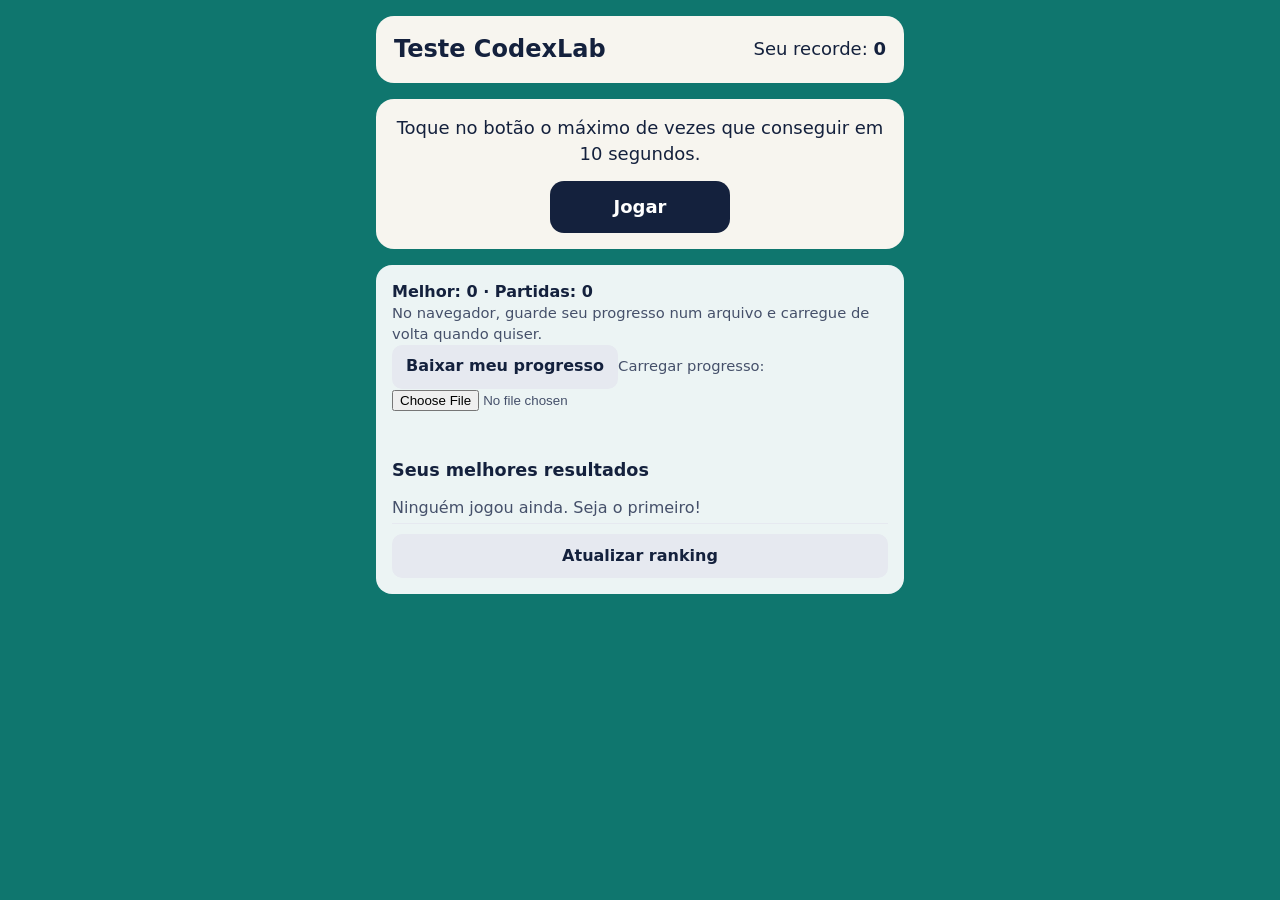
<file: docs/jogo/index.html>
<!doctype html>
<html lang="pt-BR">
<head>
  <meta charset="utf-8">
  <meta name="viewport" content="width=device-width, initial-scale=1, viewport-fit=cover">
  <meta name="theme-color" content="#2F6FDB">
  <title>Jogo</title>
  <link rel="manifest" href="manifest.webmanifest">
  <link rel="icon" href="icone-192.png">
  <link rel="apple-touch-icon" href="icone-192.png">
  <link rel="stylesheet" href="placar.css">
  <link rel="stylesheet" href="estilo.css">
  <!-- Nesta ordem: configuração, placar, painel do placar, regras e o jogo. -->
  <script src="config.js"></script>
  <script src="placar.js"></script>
  <script src="placar-ui.js"></script>
  <script src="regras.js"></script>
  <script src="pwa.js" defer></script>
  <script src="jogo.js" defer></script>
</head>
<body>
  <main class="jogo">
    <header class="topo">
      <h1 id="titulo">Jogo</h1>
      <p>Seu recorde: <strong id="melhor">0</strong></p>
    </header>

    <section id="tela-inicio" class="tela" aria-labelledby="titulo">
      <p class="instrucao">Toque no botão o máximo de vezes que conseguir em 10 segundos.</p>
      <button id="botao-jogar" class="botao" type="button">Jogar</button>
    </section>

    <section id="tela-jogo" class="tela" hidden aria-label="Partida">
      <p class="placar-ao-vivo"><span id="tempo">10.0</span> s · <span id="toques">0</span> toques</p>
      <button id="botao-toque" class="botao botao-grande" type="button">Toque!</button>
    </section>

    <section id="tela-fim" class="tela" hidden aria-label="Fim da partida">
      <p class="instrucao">Você fez <strong id="resultado">0</strong> pontos.</p>
      <p id="situacao-salvamento" role="status" aria-live="polite"></p>
      <button id="botao-de-novo" class="botao" type="button">Jogar de novo</button>
    </section>

    <aside id="painel-placar" aria-label="Placar"></aside>
  </main>
</body>
</html>
</file>
<file: docs/jogo/placar.css>
/* Estilo do painel do placar (placar-ui.js). Pode mudar as cores à vontade. */

/* Garante que hidden esconda mesmo quando o CSS do jogo põe display: grid/flex na tela. */
[hidden] { display: none !important; }

.placar {
  display: grid;
  gap: 10px;
  padding: 16px;
  border-radius: 16px;
  background: rgba(255, 255, 255, 0.92);
  color: #14213d;
  font: 16px/1.4 system-ui, sans-serif;
}
.placar-titulo { margin: 8px 0 0; font-size: 1.1rem; }
.placar-resumo { margin: 0; font-weight: 700; }
.placar-nota { margin: 0; color: #45506a; font-size: 0.92rem; }
.placar-mensagem { margin: 0; min-height: 1.2em; color: #166534; font-weight: 600; }
.placar-mensagem.placar-erro { color: #9a3412; }
.placar-formulario { display: grid; gap: 8px; }
.placar-campo {
  min-height: 44px;
  padding: 8px 12px;
  border: 2px solid #c9cfdb;
  border-radius: 10px;
  font: inherit;
}
.placar-botao {
  min-height: 44px;
  padding: 8px 14px;
  border: 0;
  border-radius: 10px;
  background: #14213d;
  color: #fff;
  font: inherit;
  font-weight: 700;
  cursor: pointer;
}
.placar-botao:disabled { opacity: 0.6; cursor: progress; }
.placar-secundario { background: #e6e9f0; color: #14213d; }
.placar-botao:focus-visible, .placar-campo:focus-visible { outline: 3px solid #f2b544; outline-offset: 2px; }
.placar-lista { margin: 0; padding-left: 1.6em; display: grid; gap: 4px; }
.placar-lista li { padding: 4px 0; border-bottom: 1px solid #e6e9f0; }
.placar-lista li > span { display: inline-flex; }
.placar-nome { min-width: 8em; }
.placar-pontos { float: right; font-variant-numeric: tabular-nums; font-weight: 700; }
.placar-vazio { list-style: none; margin-left: -1.6em; color: #45506a; }
</file>
<file: docs/jogo/estilo.css>
:root {
  --cor: #2f6fdb;
  --tinta: #14213d;
  --fundo: #f7f5ef;
  color-scheme: light;
}
* { box-sizing: border-box; }
html, body { margin: 0; min-height: 100%; }
body {
  background: var(--cor);
  color: var(--tinta);
  font: 18px/1.45 system-ui, sans-serif;
  -webkit-tap-highlight-color: transparent;
}
.jogo {
  width: min(560px, 100%);
  margin: 0 auto;
  padding: 16px;
  display: grid;
  gap: 16px;
}
.topo, .tela {
  background: var(--fundo);
  border-radius: 18px;
  padding: 16px 18px;
}
.topo { display: flex; justify-content: space-between; align-items: center; gap: 12px; }
.topo h1 { margin: 0; font-size: 1.5rem; }
.topo p { margin: 0; }
.tela { display: grid; gap: 14px; justify-items: center; text-align: center; }
.instrucao { margin: 0; }
.placar-ao-vivo { margin: 0; font-size: 1.4rem; font-weight: 800; font-variant-numeric: tabular-nums; }
.botao {
  min-height: 52px;
  min-width: 180px;
  padding: 10px 22px;
  border: 0;
  border-radius: 14px;
  background: var(--tinta);
  color: #fff;
  font: inherit;
  font-weight: 800;
  cursor: pointer;
  touch-action: manipulation;
}
.botao:focus-visible { outline: 4px solid #f2b544; outline-offset: 3px; }
.botao-grande {
  width: min(280px, 80vw);
  height: min(280px, 80vw);
  border-radius: 50%;
  font-size: 2rem;
  user-select: none;
}
.botao-grande:active { transform: scale(0.96); }
</file>
